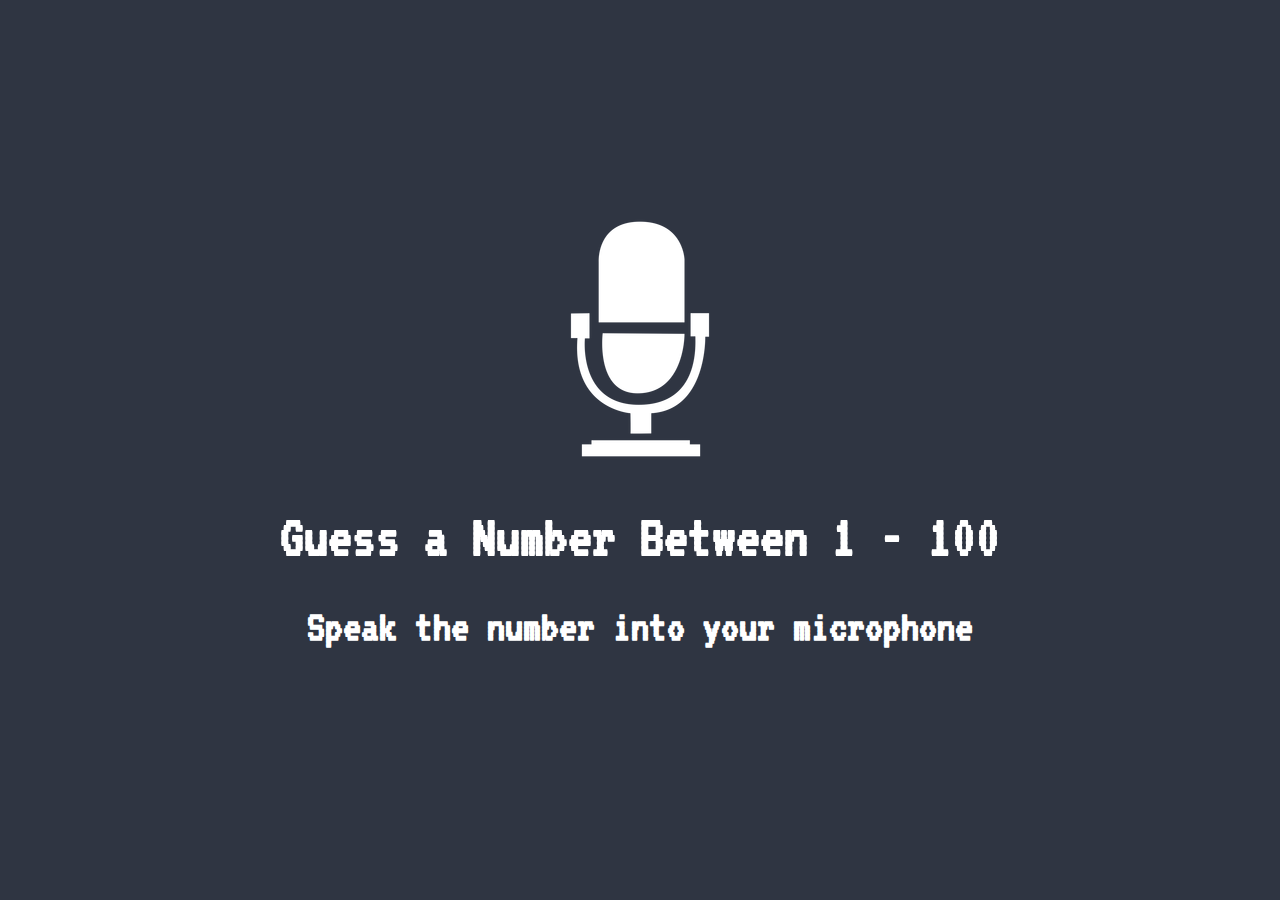
<file: index.html>
<!DOCTYPE html>
<html lang="en">
<head>
    <meta charset="UTF-8">
    <meta name="viewport" content="width=device-width, initial-scale=1.0">
    <title>Guess My Number</title>
    <link href="https://fonts.googleapis.com/css2?family=VT323&display=swap" rel="stylesheet">
    <link rel="stylesheet" href="style.css">
</head>
<body>
    <img src="mic.png" alt="Speak">

    <h1>Guess a Number Between 1 - 100</h1>

    <h2>Speak the number into your microphone</h2>

    <div id="msg" class="msg">
    <!-- reults will display here -->
    </div>
    

    <script src="script.js"></script>
</body>
</html>
</file>
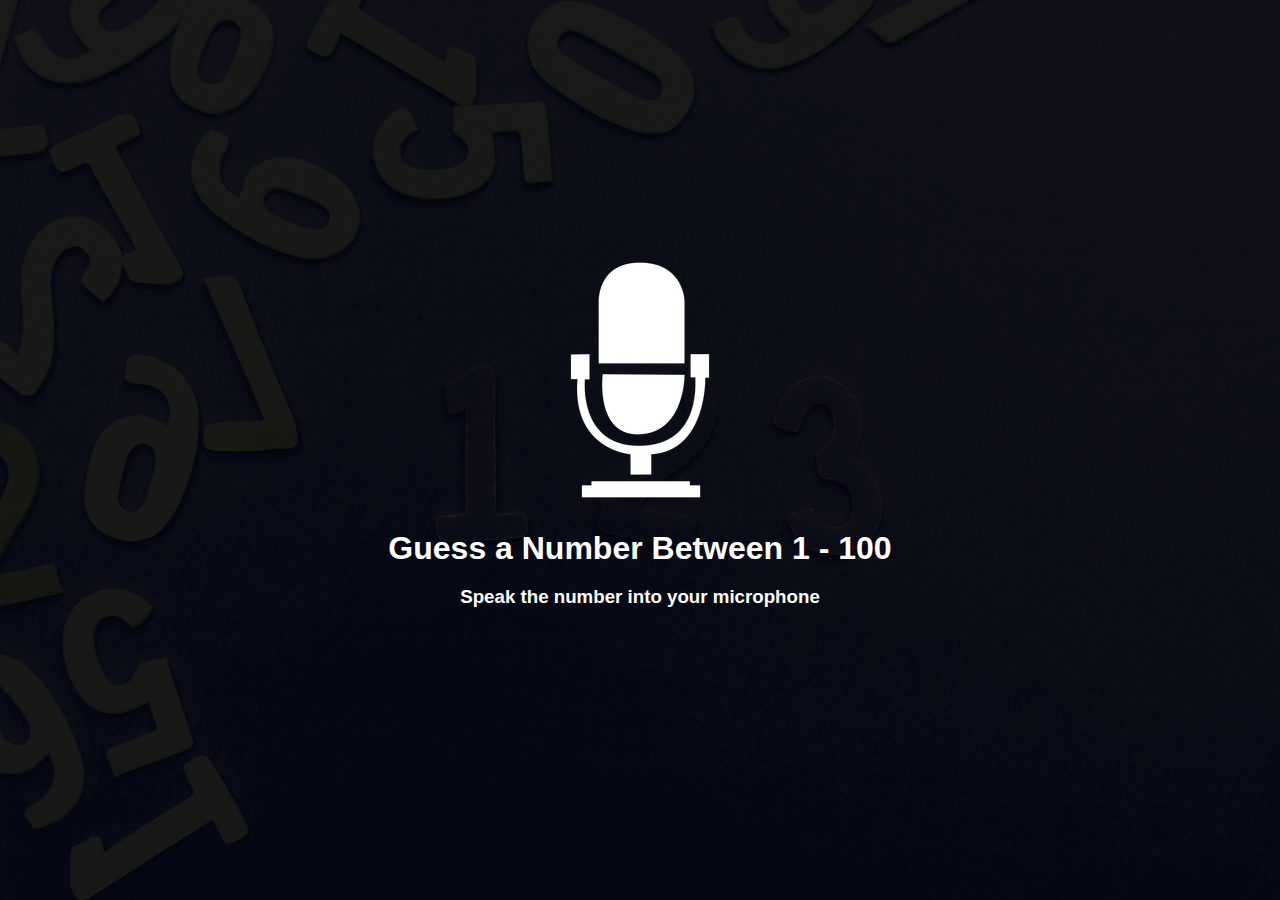
<file: speak-number-guess/index.html>
<!DOCTYPE html>
<html lang="en">
  <head>
    <meta charset="UTF-8" />
    <meta name="viewport" content="width=device-width, initial-scale=1.0" />
    <meta http-equiv="X-UA-Compatible" content="ie=edge" />
    <link rel="stylesheet" href="style.css" />
    <title>Speak Number Guess</title>
  </head>
  <body>
    <img src="img/mic.png" alt="Speak" />

    <h1>Guess a Number Between 1 - 100</h1>

    <h3>Speak the number into your microphone</h3>

    <div id="msg" class="msg"></div>

    <script src="script.js"></script>
  </body>
</html>
</file>
<file: style.css>
*{
    box-sizing: border-box;
}

body{
    background: #2f3542 url(https://media1.giphy.com/media/VXhUTVzvNmlRm/giphy.gif) no-repeat left center/cover;
    color: #fff;
    min-height: 100vh;
    display: flex;
    flex-direction: column;
    align-items: center;
    justify-content: center;
    text-align: center;
    margin: 0;
    font-family: 'VT323', monospace;
    font-size: 30px;
}


h1, h2{
    margin-bottom: 0;
}

p{
    line-height: 1.5;
    margin: 0;
}

.play-again{
    padding: 8px 15px;
    border: 0;
    background: #f4f4f4;
    border-radius: 5px;
    margin-top: 10px;
}

.msg{
    font-size: 1.5em;
    margin-top: 40px;
}

.box{
    border: 1px solid #dedede;
    display: inline-block;
    font-size: 30px;
    margin: 20px;
    padding: 10px;
}
</file>
<file: speak-number-guess/style.css>
* {
  box-sizing: border-box;
}

body {
  background: #2f3542 url('img/bg.jpg') no-repeat left center/cover;
  color: #fff;
  min-height: 100vh;
  display: flex;
  flex-direction: column;
  align-items: center;
  justify-content: center;
  text-align: center;
  margin: 0;
  font-family: Arial, Helvetica, sans-serif;
}

h1,
h3 {
  margin-bottom: 0;
}

p {
  line-height: 1.5;
  margin: 0;
}

.play-again {
  padding: 8px 15px;
  border: 0;
  background: #f4f4f4;
  border-radius: 5px;
  margin-top: 10px;
}

.msg {
  font-size: 1.5em;
  margin-top: 40px;
}

.box {
  border: 1px solid #dedede;
  display: inline-block;
  font-size: 30px;
  margin: 20px;
  padding: 10px;
}
</file>
